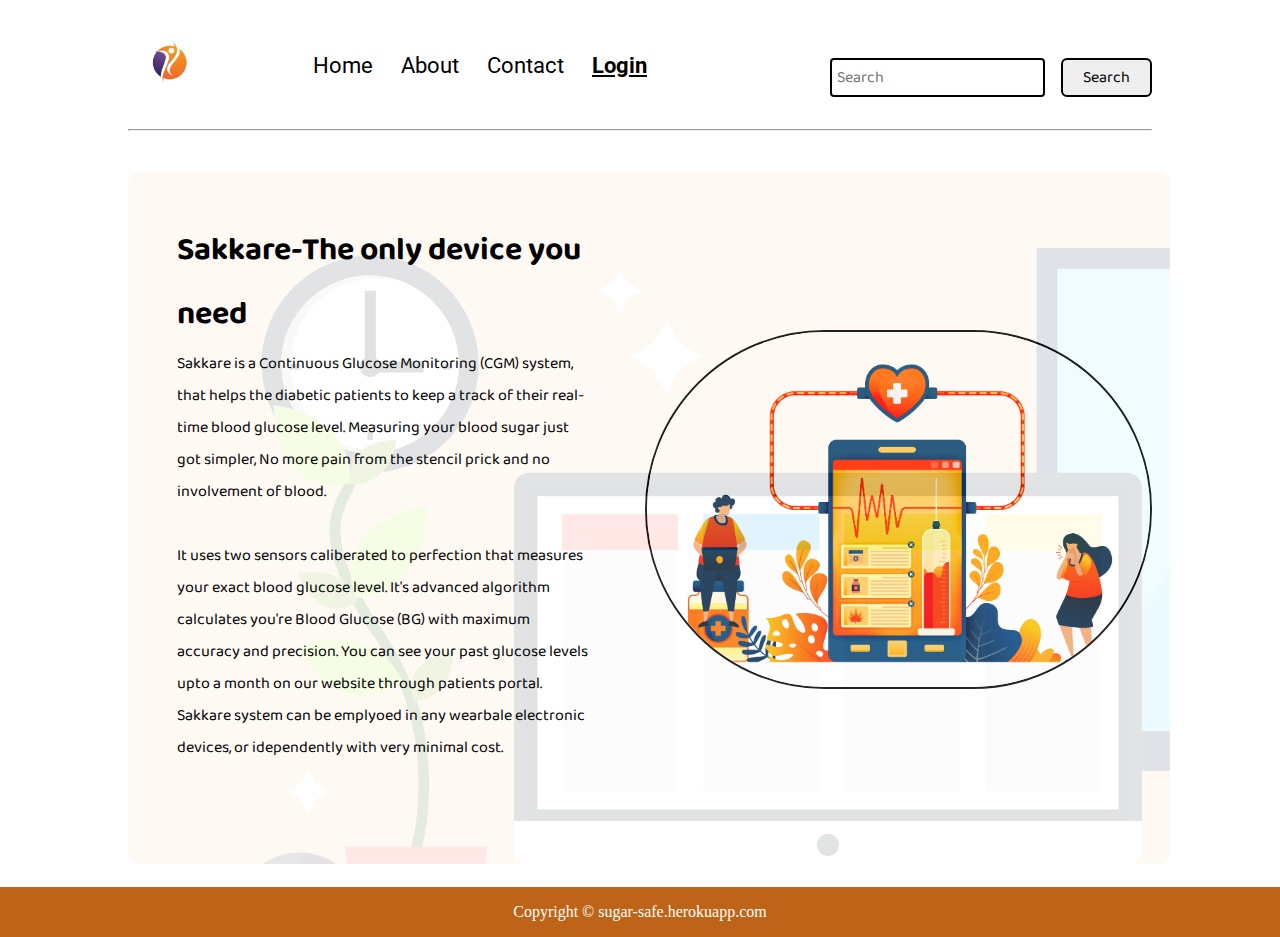
<file: templates/index.html>
<!DOCTYPE html>
<html lang="en">
  <head>
    <meta charset="UTF-8" />
    <meta name="viewport" content="width=device-width, initial-scale=1.0" />
    <link rel="icon" type="image/gif/png" href="/static/images/icon.png">
    <link rel="stylesheet" href="/static/css/utils.css" />
    <link rel="stylesheet" href="/static/css/style.css" />
    <link rel="stylesheet" href="/static/css/mobile.css" />
    <title>Sakkare</title>
  </head>

  <body>
    <nav class="navigation max-width-1 m-auto">
      <div class="nav-left">
        <a href="/">
          <span><img src="/static/images/logo.jpg" width="94px" alt="" /></span>
        </a>
        <ul>
          <li><a href="/">Home</a></li>
          <li><a href="/about">About</a></li>
          <li><a href="/contact">Contact</a></li>
          <li><a href="/login"><u><b>Login</b></u></a></li>
        
          <!-- <li><a href="/register">Register</a></li> -->
        </ul>
      </div>
      <div class="nav-right">
        
        <form action="/search" method="get">
          <input
            class="form-input"
            type="text"
            name="query"
            placeholder="Search"
          />
          <button class="btn">Search</button>
        </form>
      </div>
    </nav>
    <div class="max-width-1 m-auto">
      <hr />
    </div>
    <div class="m-auto content max-width-1 my-2">
      <div class="content-left">
        <h1>Sakkare-The only device you need</h1>
        <p>
          Sakkare is a Continuous Glucose Monitoring (CGM) system, that helps the 
          diabetic patients to keep a track of their real-time blood glucose level. 
          Measuring your blood sugar just got simpler, No more pain from the stencil prick
          and no involvement of blood. 
        </p>
        <br>
        <p>
          It uses two sensors caliberated to perfection that measures your exact blood 
          glucose level. It's advanced algorithm calculates you're Blood Glucose (BG) with 
          maximum accuracy and  precision. You can see your past glucose levels upto a month 
          on our website through patients portal.
        </p>
        <p>
          Sakkare system can be emplyoed in any wearbale electronic devices, or idependently 
       with very minimal cost. 
     </p>
        <br>
        
      </div>
      <div class="content-right">
        <img src="/static/images/home.jpg" alt="Health Picture" />
      </div>
    </div>
      

    <div class="footer">
      <p>Copyright &copy; sugar-safe.herokuapp.com</p>
      
    </div>
  </body>
</html>
</file>
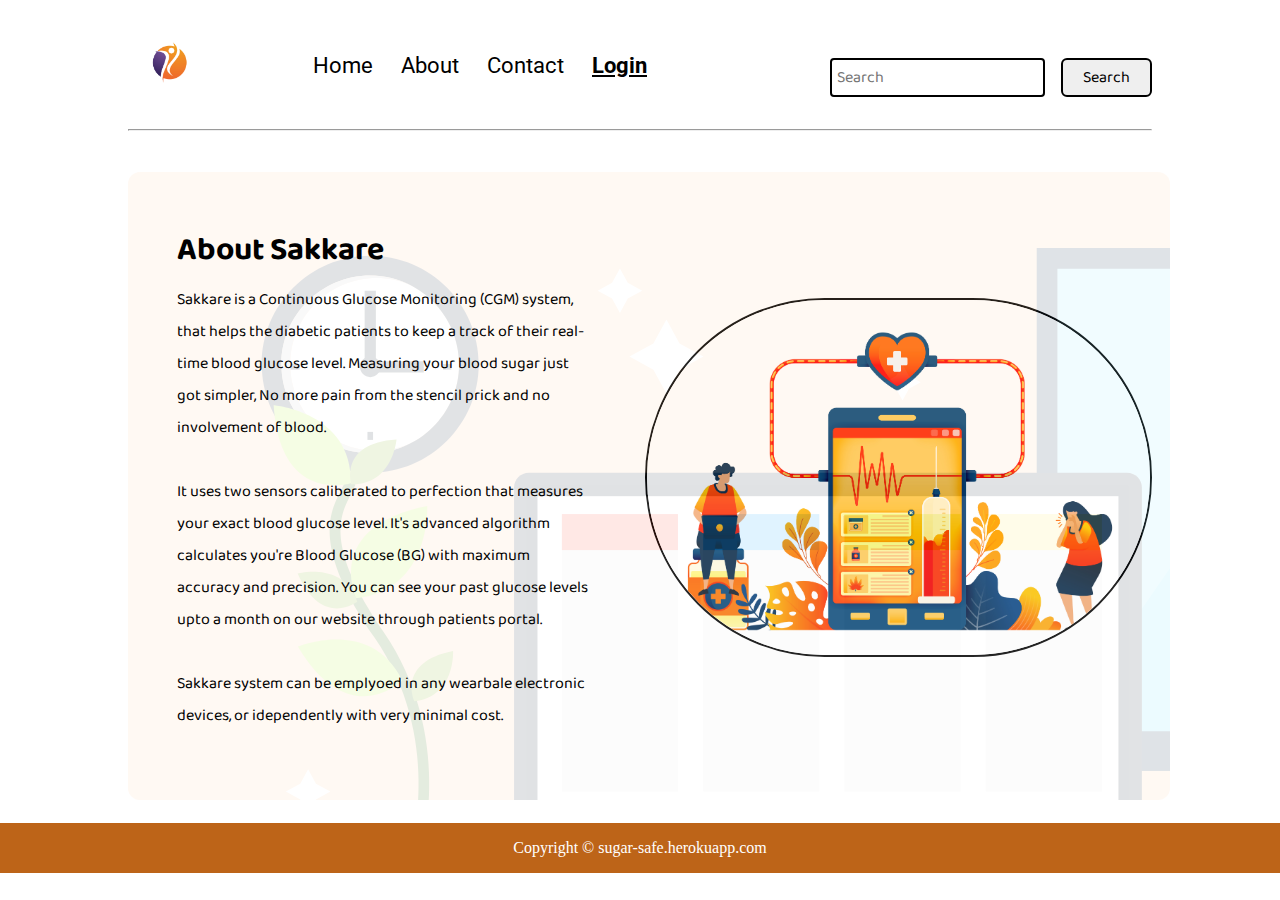
<file: templates/about.html>
<!DOCTYPE html>
<html lang="en">
  <head>
    <meta charset="UTF-8" />
    <meta name="viewport" content="width=device-width, initial-scale=1.0" />
    <link rel="icon" type="image/gif/png" href="/static/images/icon.png">
    <link rel="stylesheet" href="/static/css/utils.css" />
    <link rel="stylesheet" href="/static/css/style.css" />
    <link rel="stylesheet" href="/static/css/mobile.css" />
    <title>Sakkare | About</title>
  </head>

  <body>
    <nav class="navigation max-width-1 m-auto">
      <div class="nav-left">
        <a href="/">
          <span><img src="/static/images/logo.jpg" width="94px" alt="" /></span>
        </a>
        <ul>
          <li><a href="/">Home</a></li>
          <li><a href="/about">About</a></li>
          <li><a href="/contact">Contact</a></li>
          <li><a href="/login"><u><b>Login</b></u></a></li>
        </ul>
      </div>
      <div class="nav-right">
        <form action="/search" method="get">
          <input
            class="form-input"
            type="text"
            name="query"
            placeholder="Search"
          />
          <button class="btn">Search</button>
        </form>
      </div>
    </nav>
    <div class="max-width-1 m-auto">
      <hr />
    </div>
    <div class="m-auto content max-width-1 my-2">
      <div class="content-left">
        <h1>About Sakkare</h1>
        <p>
             Sakkare is a Continuous Glucose Monitoring (CGM) system, that helps the 
          diabetic patients to keep a track of their real-time blood glucose level. 
          Measuring your blood sugar just got simpler, No more pain from the stencil prick
          and no involvement of blood. 
          
        </p>
        <br>
        <p>
             It uses two sensors caliberated to perfection that measures your exact blood 
          glucose level. It's advanced algorithm calculates you're Blood Glucose (BG) with 
          maximum accuracy and  precision. You can see your past glucose levels upto a month 
          on our website through patients portal.
        </p>
        <br>
        <p>
             Sakkare system can be emplyoed in any wearbale electronic devices, or idependently 
          with very minimal cost. 
        </p>
      </div>
      <div class="content-right">
        <img src="/static/images/home.jpg" alt="Health Picture" />
      </div>
    </div>
    
    <div class="footer">
      <p>Copyright &copy; sugar-safe.herokuapp.com</p>
      
    </div>
  </body>
</html>
</file>
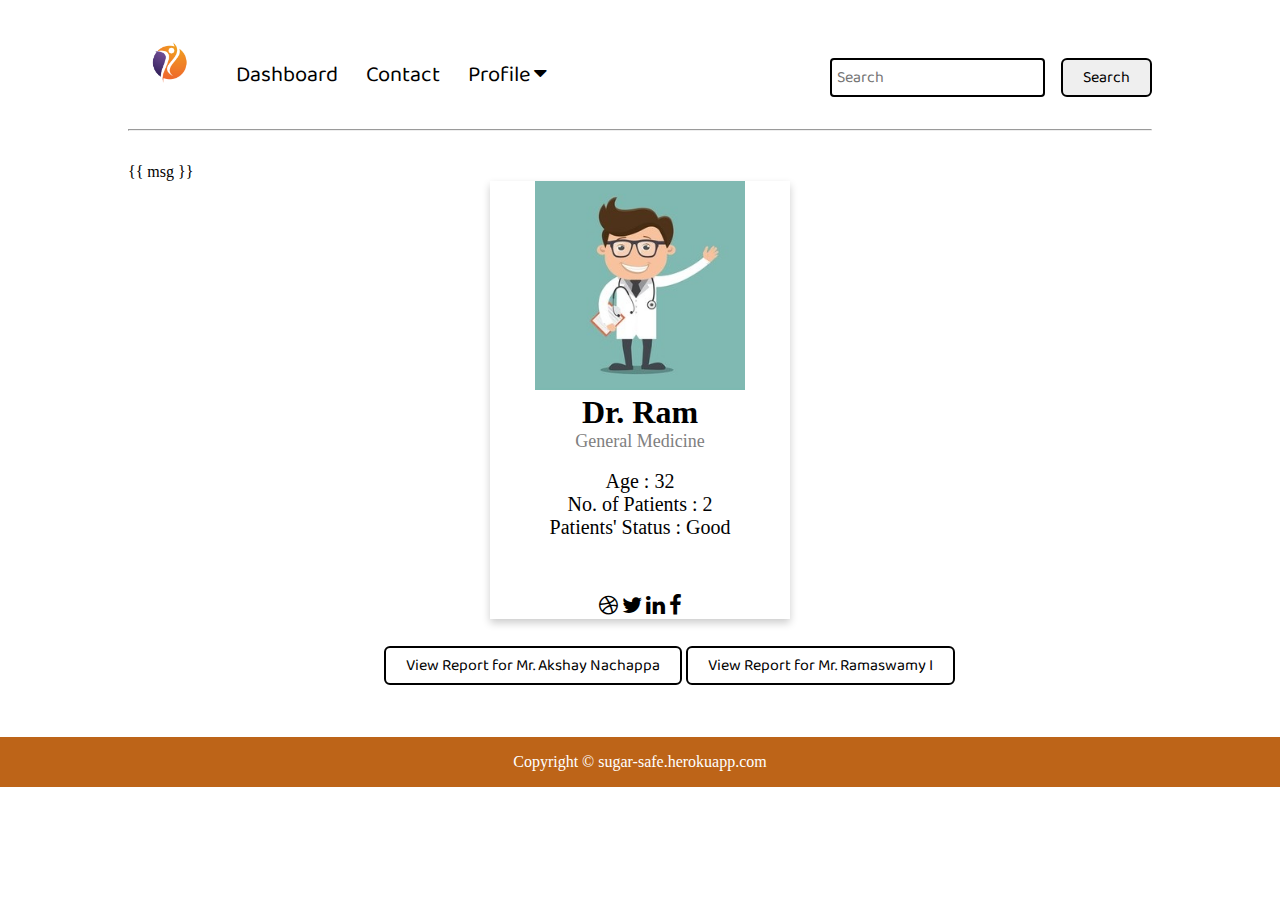
<file: templates/doctor.html>
<!DOCTYPE html>
    <html lang="en">
      <head>
        <meta charset="UTF-8" />
        <meta name="viewport" content="width=device-width, initial-scale=1.0" />
        <link rel="icon" type="image/gif/png" href="/static/images/icon.png">
        <link rel="stylesheet" href="/static/css/utils.css" />
        <link rel="stylesheet" href="/static/css/style.css" />
        <link rel="stylesheet" href="/static/css/mobile.css" />
        <link rel="stylesheet" href="https://cdnjs.cloudflare.com/ajax/libs/font-awesome/4.7.0/css/font-awesome.min.css">
        <title>Sakkare | Doctor</title>
      </head>
    
      <body>
        <nav class="navigation max-width-1 m-auto">
          <div class="nav-left">
            <a href="/">
              <span><img src="/static/images/logo.jpg" width="94px" alt="" /></span>
            </a>
            <div class="navbar">
              <a href="#">Dashboard</a>
              <a href="/contact">Contact</a>
              <div class="dropdown">
                <button class="dropbtn">Profile
                  <i class="fa fa-caret-down"></i>
                </button>
                <div class="dropdown-content">
                  <a href="#">Manage Profile</a>
                  <a href="/logout">Sign Out</a>
                </div>
              </div> 
            </div>
          </div>
          <div class="nav-right">
            
            <form action="/search" method="get">
              <input
                class="form-input"
                type="text"
                name="query"
                placeholder="Search"
              />
              <button class="btn">Search</button>
            </form>
          </div>
        </nav>
        <div class="max-width-1 m-auto">
            <hr />
        </div>
        <div class="m-auto max-width-1 my-2">
          {{ msg }}
          <div class="card">
            <img src="/static/images/doctor-img.jpg" alt="John" style="width:70%">
            <h1>Dr. Ram</h1>
            <p class="title">General Medicine</p><br>
            <p style="font-size: 20px;">Age : 32</p>
            <p style="font-size: 20px;">No. of Patients  : 2</p>
            <p style="font-size: 20px;">Patients' Status  : Good</p><br><br><br>
            <a href="#"><i class="fa fa-dribbble"></i></a>
            <a href="#"><i class="fa fa-twitter"></i></a>
            <a href="#"><i class="fa fa-linkedin"></i></a>
            <a href="#"><i class="fa fa-facebook"></i></a>
          </div>
        </div>
        <div style="margin-left: 30%;">
        <a href="/patient/report" class="btn btn-primary btn-block">View Report for Mr. Akshay Nachappa</a>
        <a href="/patient1" class="btn btn-primary btn-block">View Report for Mr. Ramaswamy I</a>
      </div> <br><br><br>
    <div class="footer">
      <p>Copyright &copy; sugar-safe.herokuapp.com</p>
      
    </div>
  </body>
</html>
</file>
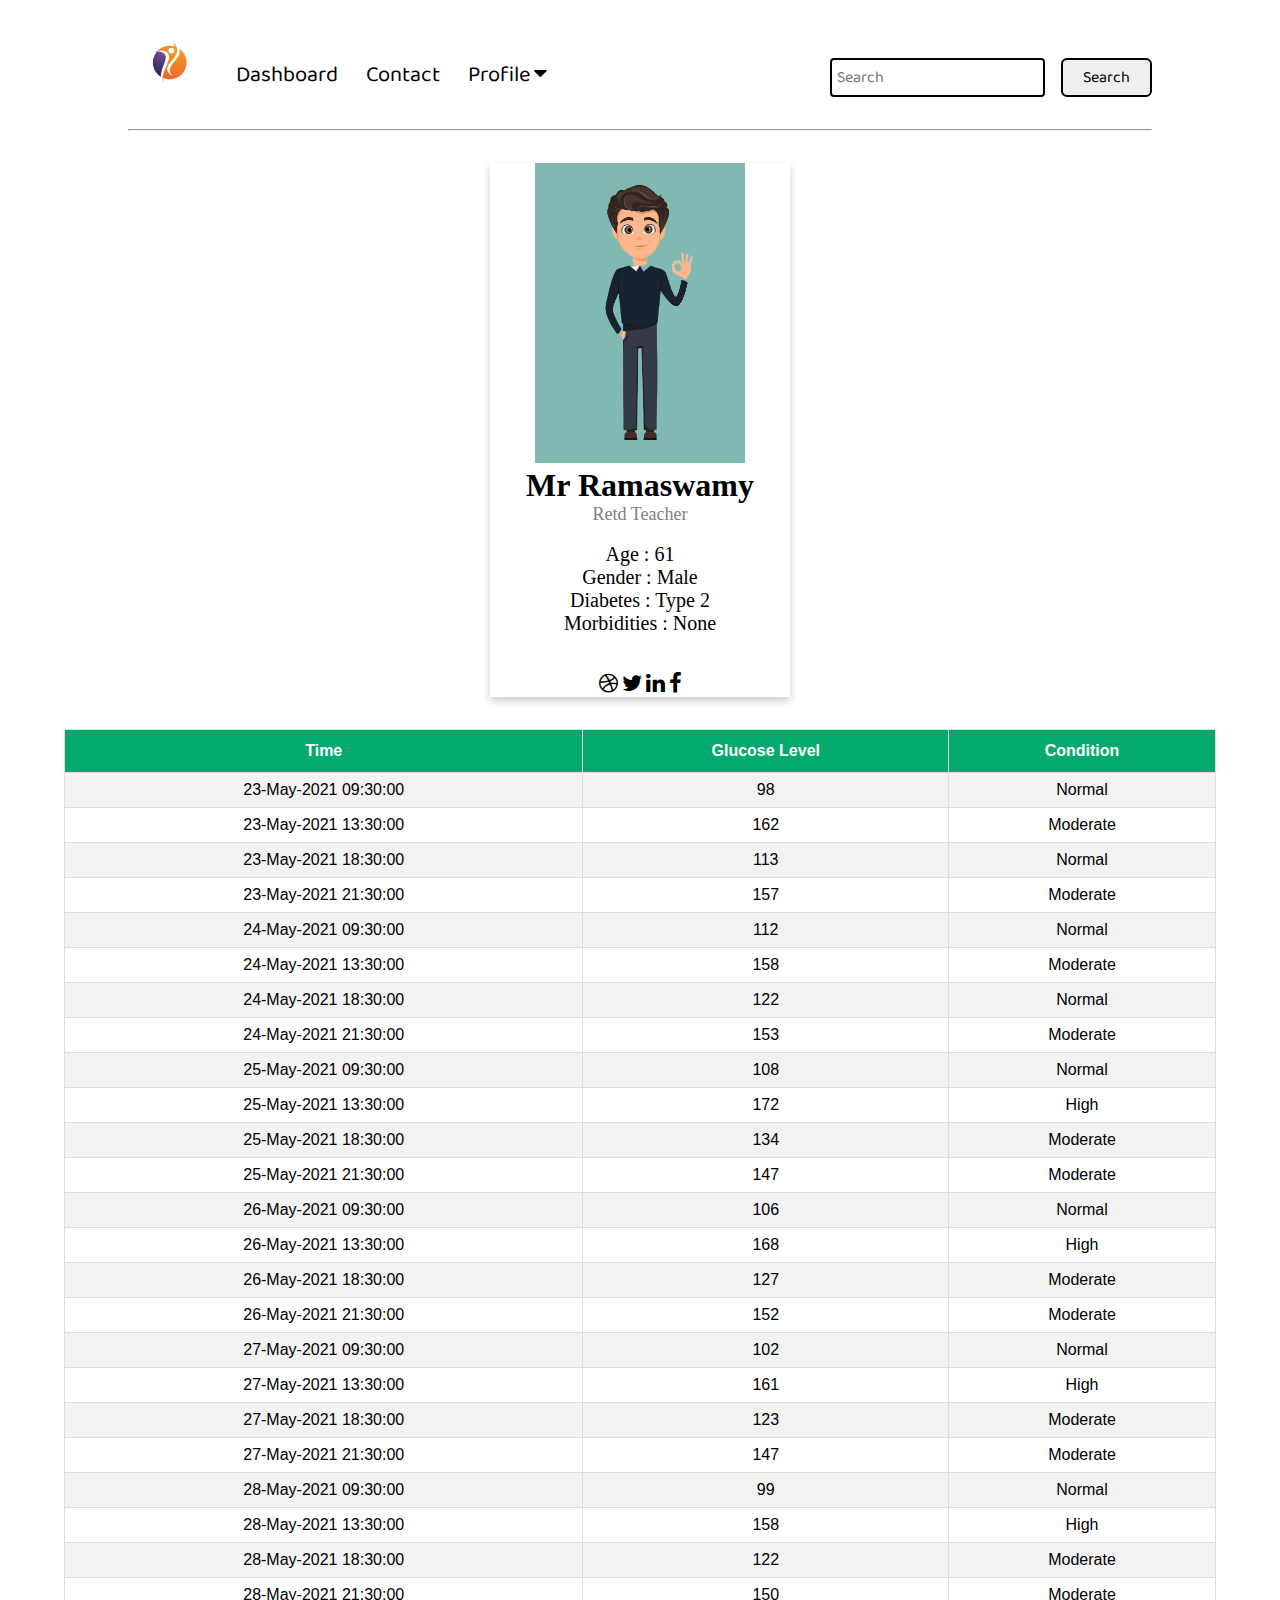
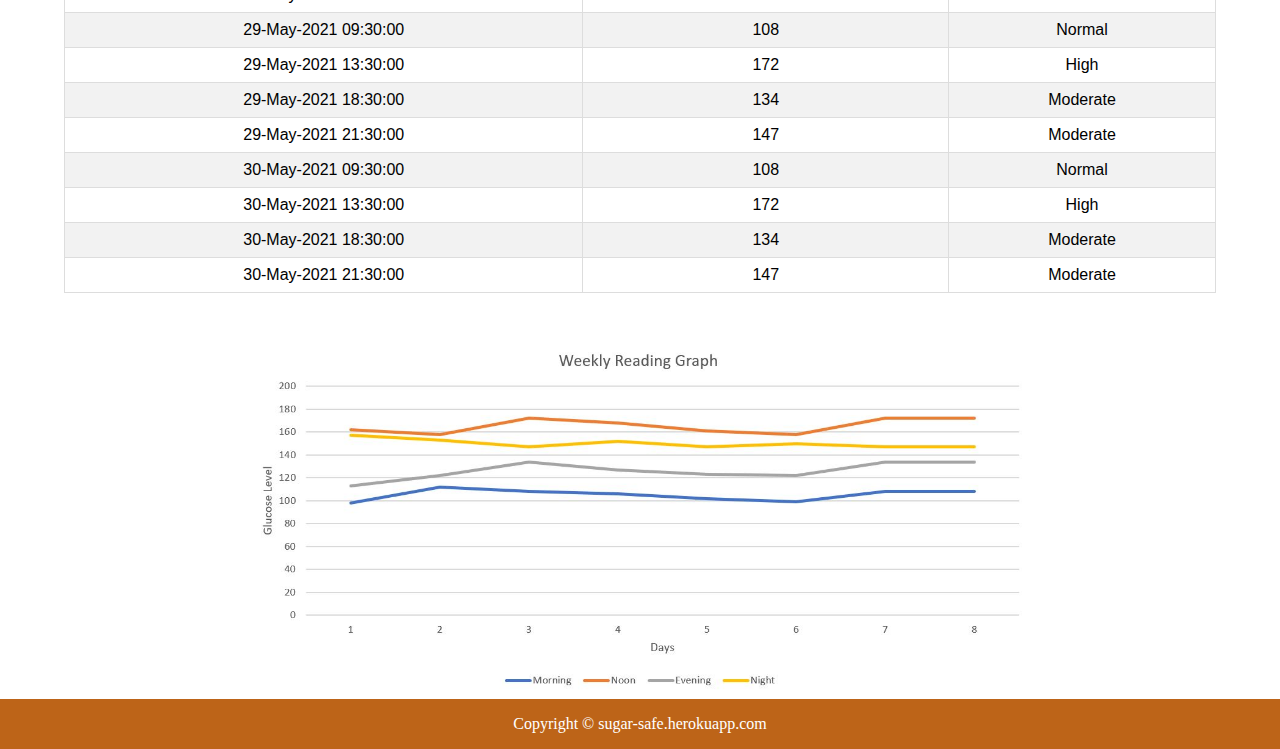
<file: templates/patient1.html>
<!DOCTYPE html>
<html lang="en">
  <head>
    <meta charset="UTF-8" />
    <meta name="viewport" content="width=device-width, initial-scale=1.0" />
    <link rel="icon" type="image/gif/png" href="/static/images/icon.png">
    <link rel="stylesheet" href="/static/css/utils.css" />
    <link rel="stylesheet" href="/static/css/style.css" />
    <link rel="stylesheet" href="/static/css/mobile.css" />
    <link rel="stylesheet" href="https://cdnjs.cloudflare.com/ajax/libs/font-awesome/4.7.0/css/font-awesome.min.css">
    <title>Sakkare | Patient</title>
  </head>

  <body>
    <nav class="navigation max-width-1 m-auto">
      <div class="nav-left">
        <a href="/">
          <span><img src="/static/images/logo.jpg" width="94px" alt="" /></span>
        </a>
        <div class="navbar">
          <a href="/patient">Dashboard</a>
          <a href="/contact">Contact</a>
          <div class="dropdown">
            <button class="dropbtn">Profile
              <i class="fa fa-caret-down"></i>
            </button>
            <div class="dropdown-content">
              <a href="#">Manage Profile</a>
              <a href="/logout">Sign Out</a>
            </div>
          </div> 
        </div>

        <!-- <ul>
          <li><a href="/">Home</a></li>
          <li><a href="/about">About</a></li>
          <li><a href="/contact">Contact</a></li>
          <li><select name="cars" id="cars">
            <option value="volvo">Volvo</option>
            <option value="saab">Saab</option>
            <option value="mercedes">Mercedes</option>
            <option value="audi">Audi</option>
          </select></li>
          <li><a href="/login"><u><b>DM</b></u></a></li>
        
        <li><a href="/register">Register</a></li>
        </ul> -->
      </div>
      <div class="nav-right">

        <form action="/search" method="get">
          <input
            class="form-input"
            type="text"
            name="query"
            placeholder="Search"
          />
          <button class="btn">Search</button>
        </form>
      </div>
    </nav>
    <div class="max-width-1 m-auto">
        <hr />
    </div>
    <div class="m-auto max-width-1 my-2">
      <div class="card">
        <img src="/static/images/patient-img.png" alt="John" style="width:70%">
        <h1>Mr Ramaswamy</h1>
        <p class="title">Retd Teacher</p><br>
        <p style="font-size: 20px;">Age : 61</p>
        <p style="font-size: 20px;">Gender  : Male</p>
        <p style="font-size: 20px;">Diabetes : Type 2</p>
        <p style="font-size: 20px;">Morbidities : None</p> <br><br>
        <a href="#"><i class="fa fa-dribbble"></i></a>
        <a href="#"><i class="fa fa-twitter"></i></a>
        <a href="#"><i class="fa fa-linkedin"></i></a>
        <a href="#"><i class="fa fa-facebook"></i></a>
      </div>    
    </div>
    
    <table id="customers">
      <tr>
        <th>Time</th>
        <th>Glucose Level</th>
        <th>Condition</th>
      </tr>
      <tr>
        <td>23-May-2021 09:30:00</td>
        <td>98</td>
        <td>Normal</td>
      </tr>
      <tr>
        <td>23-May-2021 13:30:00</td>
        <td>162</td>
        <td>Moderate</td>
      </tr>
      <tr>
        <td>23-May-2021 18:30:00</td>
        <td>113</td>
        <td>Normal</td>
      </tr>
      <tr>
        <td>23-May-2021 21:30:00</td>
        <td>157</td>
        <td>Moderate</td>
      </tr>
      <tr>
        <td>24-May-2021 09:30:00</td>
        <td>112</td>
        <td>Normal</td>
      </tr>
      <tr>
        <td>24-May-2021 13:30:00</td>
        <td>158</td>
        <td>Moderate</td>
      </tr>
      <tr>
        <td>24-May-2021 18:30:00</td>
        <td>122</td>
        <td>Normal</td>
      </tr>
      <tr>
        <td>24-May-2021 21:30:00</td>
        <td>153</td>
        <td>Moderate</td>
      </tr>
      <tr>
        <td>25-May-2021 09:30:00</td>
        <td>108</td>
        <td>Normal</td>
      </tr>
      <tr>
        <td>25-May-2021 13:30:00</td>
        <td>172</td>
        <td>High</td>
      </tr>
      <tr>
        <td>25-May-2021 18:30:00</td>
        <td>134</td>
        <td>Moderate</td>
      </tr>
      <tr>
        <td>25-May-2021 21:30:00</td>
        <td>147</td>
        <td>Moderate</td>
      </tr>
      <tr>
        <td>26-May-2021 09:30:00</td>
        <td>106</td>
        <td>Normal</td>
      </tr>
      <tr>
        <td>26-May-2021 13:30:00</td>
        <td>168</td>
        <td>High</td>
      </tr>
      <tr>
        <td>26-May-2021 18:30:00</td>
        <td>127</td>
        <td>Moderate</td>
      </tr>
      <tr>
        <td>26-May-2021 21:30:00</td>
        <td>152</td>
        <td>Moderate</td>
      </tr>
      <tr>
        <td>27-May-2021 09:30:00</td>
        <td>102</td>
        <td>Normal</td>
      </tr>
      <tr>
        <td>27-May-2021 13:30:00</td>
        <td>161</td>
        <td>High</td>
      </tr>
      <tr>
        <td>27-May-2021 18:30:00</td>
        <td>123</td>
        <td>Moderate</td>
      </tr>
      <tr>
        <td>27-May-2021 21:30:00</td>
        <td>147</td>
        <td>Moderate</td>
      </tr>
      <tr>
        <td>28-May-2021 09:30:00</td>
        <td>99</td>
        <td>Normal</td>
      </tr>
      <tr>
        <td>28-May-2021 13:30:00</td>
        <td>158</td>
        <td>High</td>
      </tr>
      <tr>
        <td>28-May-2021 18:30:00</td>
        <td>122</td>
        <td>Moderate</td>
      </tr>
      <tr>
        <td>28-May-2021 21:30:00</td>
        <td>150</td>
        <td>Moderate</td>
      </tr>
      <tr>
        <td>29-May-2021 09:30:00</td>
        <td>108</td>
        <td>Normal</td>
      </tr>
      <tr>
        <td>29-May-2021 13:30:00</td>
        <td>172</td>
        <td>High</td>
      </tr>
      <tr>
        <td>29-May-2021 18:30:00</td>
        <td>134</td>
        <td>Moderate</td>
      </tr>
      <tr>
        <td>29-May-2021 21:30:00</td>
        <td>147</td>
        <td>Moderate</td>
      </tr>
      <tr>
        <td>30-May-2021 09:30:00</td>
        <td>108</td>
        <td>Normal</td>
      </tr>
      <tr>
        <td>30-May-2021 13:30:00</td>
        <td>172</td>
        <td>High</td>
      </tr>
      <tr>
        <td>30-May-2021 18:30:00</td>
        <td>134</td>
        <td>Moderate</td>
      </tr>
      <tr>
        <td>30-May-2021 21:30:00</td>
        <td>147</td>
        <td>Moderate</td>
      </tr>

    </table> <br><br><br>
    <img style="margin-left: 20%;" src="/static/images/chart.JPG" width="60%">

    <div class="footer">
        <p>Copyright &copy; sugar-safe.herokuapp.com</p>

    </div>
  </body>
</html>
</file>
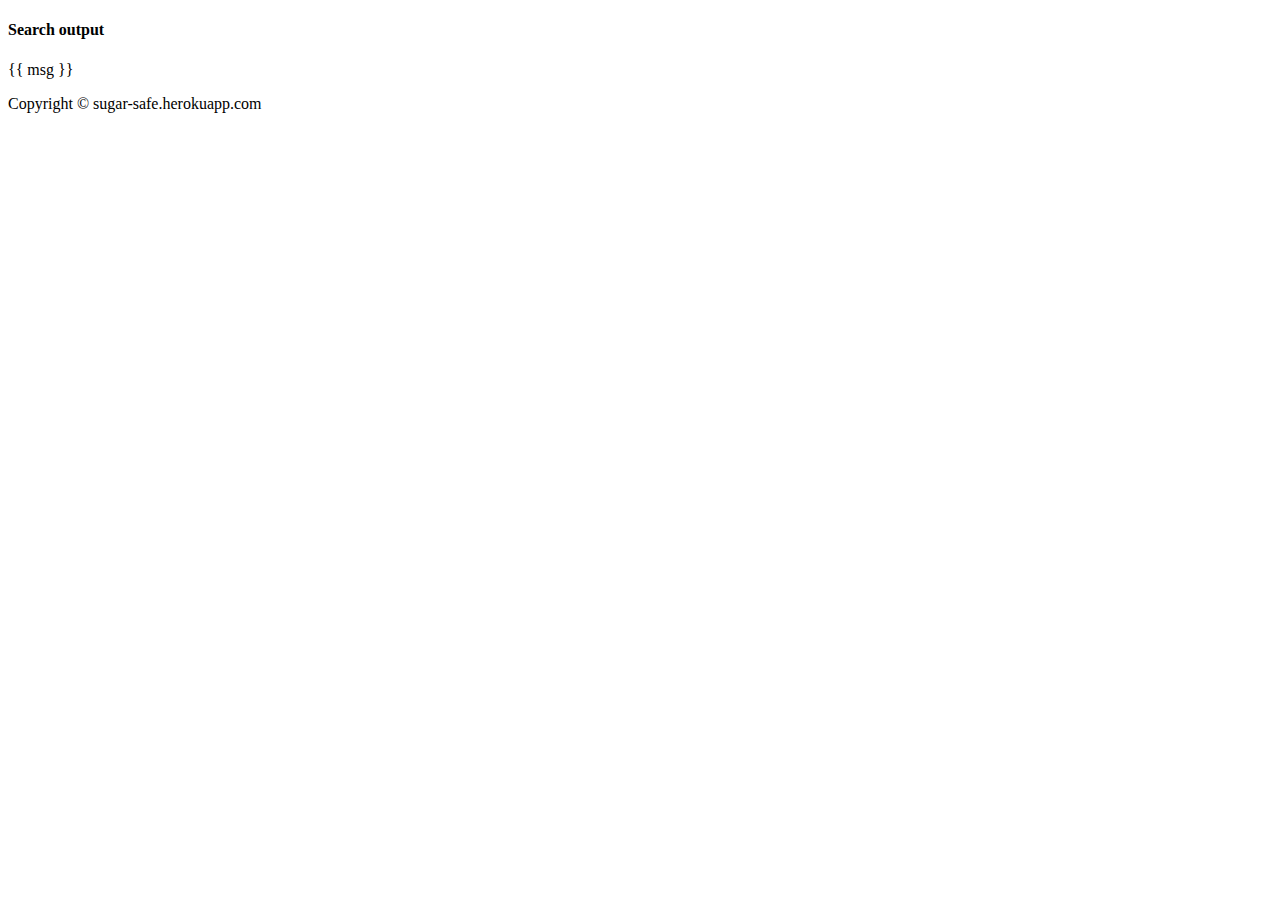
<file: templates/search.html>
<!DOCTYPE html>
<head>
    <h4>Search output</h4>
</head>
<body>
    <p> {{ msg }} </p>
    <div class="footer">
        <p>Copyright &copy; sugar-safe.herokuapp.com</p>
        
      </div>
</body>
</html>
</file>
<file: static/css/utils.css>
@import url("https://fonts.googleapis.com/css2?family=Roboto&display=swap");
@import url("https://fonts.googleapis.com/css2?family=Baloo+Bhaina+2:wght@500&display=swap");
:root { 
  --main-bg-color: #bd6418;
  --font1: "Baloo Bhaina 2", cursive;
  --font2: "Roboto", sans-serif;
}

.center{
  text-align: center
}

.font1 {
  font-family: var(--font1);
}
.font2 {
  font-family: var(--font2);
}

.max-width-1 {
  max-width: 80vw;
}

.max-width-2 {
  max-width: 60vw;
}

.m-auto {
  margin: auto;
}

.mx-1{
  margin-left: 23px;
  margin-right: 23px;
}

.my-2{
  margin-top: 32px;
  margin-bottom: 32px;
}

.btn {
  padding: 0px 20px;
  padding-top: 3px;
  border: 2px solid black;
  border-radius: 6px;
  font-family: var(--font1);
  font-size: 16px;
  cursor: pointer;
  transition: all 0.3s ease-in-out;
}

.btn:hover {
  color: white;
  background: var(--main-bg-color);
}

.form-input {
  padding: 0px 5px;
  padding-top: 3px;
  font-size: 16px;
  border: 2px solid black;
  border-radius: 4px;
  margin: 0 13px;
  font-family: var(--font1);
}

.form-box input, textarea{
  width: 52vw;
  padding: 0px 6px;
  margin: 7px 0;
  font-size: 18px;
  font-family: var(--font1);
  border: 2px solid var(--main-bg-color);
    border-radius: 5px;
}
</file>
<file: static/css/style.css>
* {
  margin: 0;
  padding: 0; 
}

.navigation {
  margin-top: 25px;
  font-family: var(--font1);
  /* height: 74px;  */
  display: flex;
  justify-content: space-between;
  align-items: center;
}

.nav-left {
  display: flex;
}

.nav-left span {
  font-size: 35px;
  padding-top: 10px;
}

.nav-left ul {
  display: flex;
  align-items: center;
  margin: 0 77px;
  font-size: 22px;
  padding-bottom: 23px;
}

.nav-left ul li {
  list-style: none;
  margin: 0 14px;
  font-family: var(--font2);
  transition: all 0.3s ease-in-out;
}

.nav-left ul li a {
  text-decoration: none;
  color: black;
}

.nav-left ul li a:hover {
  color: var(--main-bg-color);
  font-weight: bolder;
}

.content {
  height: 100%;
  display: flex;
  margin-top: 32px;
  padding: 9px;
  position: relative;
}

.content::after {
  content: "";
  background-image: url("/static/images/background.svg");
  position:absolute;
  width: 100%;
  height: inherit;
  opacity: 0.15;
  border-radius: 12px;
}

.content-left {
  font-family: var(--font1);
  display: flex;
  flex-direction: column;
  justify-content: center;
  padding: 49px;
  z-index: 1;
}

.content-right {
  display: flex;
  align-items: center;
  justify-content: center;
}

.content-right img {
  height: 355px;
  border: 2px solid black;
  border-radius: 200px;
}

.footer {
  height: 50px;
  background-color: var(--main-bg-color);
  display: flex;
  align-items: center;
  justify-content: center;
  color: white;
  flex-direction: column;
}

.footer a {
  color: white;
}
.navbar {
  overflow: hidden;
  background-color: #ffffff;
}

.navbar a {
  float: left;
  font-size: 22px;
  color: black;
  text-align: center;
  padding: 0px 14px;
  padding-top: 30px;
  text-decoration: none;
}

.dropdown {
  float: left;
  overflow: hidden;
}

.dropdown .dropbtn {
  font-size: 22px;  
  border: none;
  outline: none;
  color: black;
  padding: 0px 14px;
  padding-top: 30px;
  background-color: inherit;
  font-family: inherit;
  margin: 0;
}

.navbar a:hover, .dropdown:hover .dropbtn {
  color: #f08525;
}

.dropdown-content {
  display: none;
  position: absolute;
  background-color: #f9f9f9;
  min-width: 160px;
  box-shadow: 0px 8px 16px 0px rgba(0,0,0,0.2);
  z-index: 1;
}

.dropdown-content a {
  float: none;
  color: black;
  padding: 12px 16px;
  text-decoration: none;
  display: block;
  text-align: left;
}

.dropdown-content a:hover {
  background-color: #ddd;
}

.dropdown:hover .dropdown-content {
  display: block;
}
td {
  padding: 15px;
}

.card {
  box-shadow: 0 4px 8px 0 rgba(0, 0, 0, 0.2);
  max-width: 300px;
  margin: auto;
  text-align: center;
}

.title {
  color: grey;
  font-size: 18px;
}

/* button {
  border: none;
  outline: 0;
  display: inline-block;
  padding: 8px;
  color: white;
  background-color: #000;
  text-align: center;
  cursor: pointer;
  width: 100%;
  font-size: 18px;
} */

a {
  text-decoration: none;
  font-size: 22px;
  color: black;
}

button:hover, a:hover {
  opacity: 0.7;
}

#customers {
  font-family: Arial, Helvetica, sans-serif;
  border-collapse: collapse;
  width: 90%;
  margin-left: 5%;
}

#customers td, #customers th {
  border: 1px solid #ddd;
  padding: 8px;
  text-align: center;
}

#customers tr:nth-child(even){background-color: #f2f2f2;}

#customers tr:hover {background-color: #ddd;}

#customers th {
  padding-top: 12px;
  padding-bottom: 12px;
  text-align: center;
  background-color: #04AA6D;
  color: white;
}
</file>
<file: static/css/mobile.css>
@media screen and (max-width: 800px) {
  .navigation {
    flex-direction: column;
    margin-bottom: 23px;
  }

  .nav-left {
    flex-direction: column;
    text-align: center;
  }

  .content::after {
    width: 95%;
  }
  
  .content-left{
    font-size: medium;
    
  }
  .content-left h1{
    font-size:x-large;
  }
  
  .content-right {
    display: none;
  }

 
  .form-input {
    width: 50%;
  }
  .form-box input,
  textarea {
    width: 66vw;
  }
  
  html, body {
    overflow-x: hidden;
  }
  body {
    position: relative
  }
}
</file>
